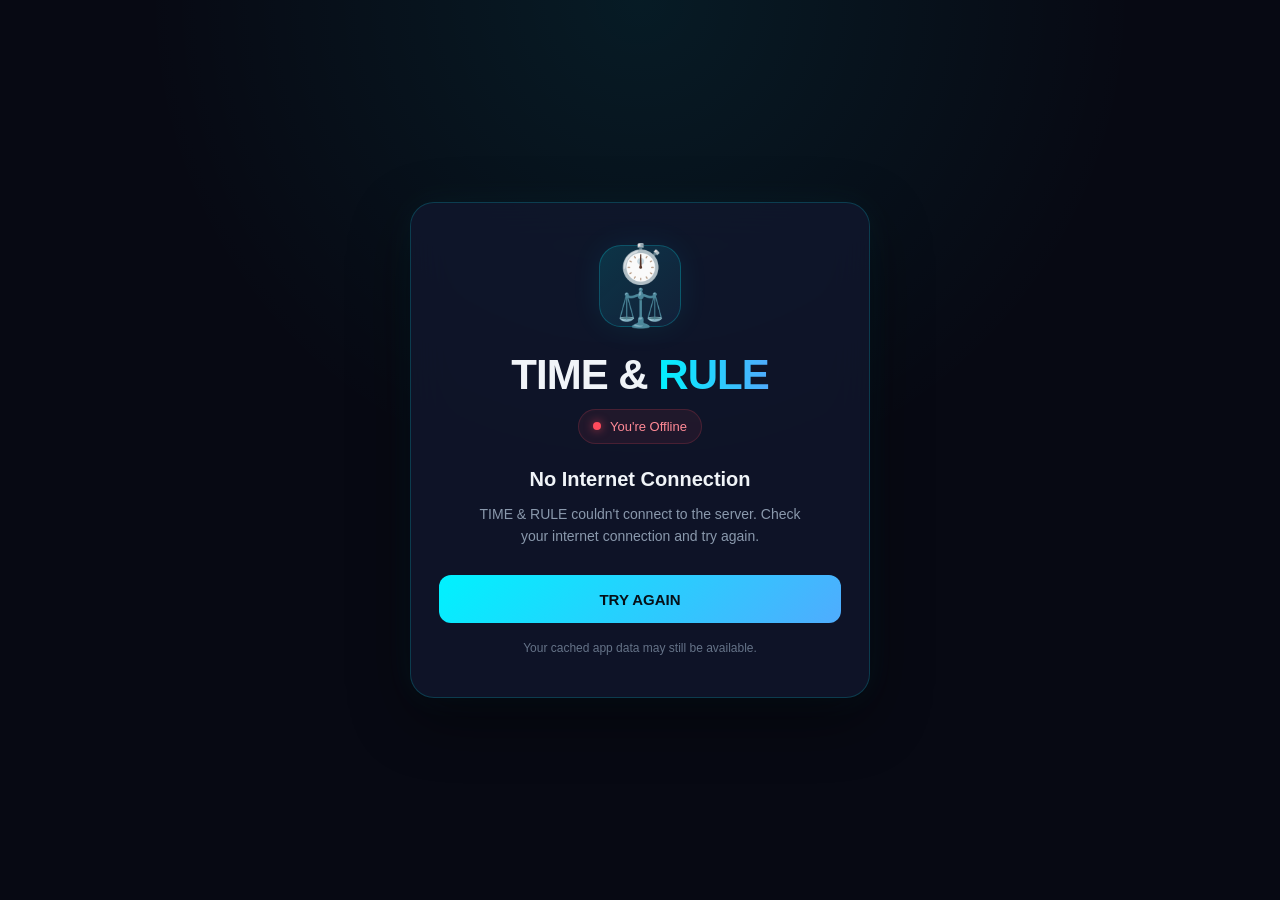
<file: Public/offline.html>
<!DOCTYPE html>
<html lang="en">
<head>
    <meta charset="UTF-8">
    <meta
        name="viewport"
        content="width=device-width, initial-scale=1.0"
    >

    <meta name="theme-color" content="#070913">

    <title>TIME & RULE — Offline</title>

    <style>
        :root {
            --bg: #070913;
            --card: rgba(18, 24, 48, 0.72);
            --border: rgba(0, 242, 254, 0.18);
            --cyan: #00f2fe;
            --blue: #4facfe;
            --text: #f0f4f8;
            --muted: #8a99ad;
        }

        * {
            box-sizing: border-box;
        }

        html,
        body {
            margin: 0;
            width: 100%;
            min-height: 100%;
            font-family: Inter, Arial, sans-serif;
            background:
                radial-gradient(
                    circle at top,
                    rgba(0, 242, 254, 0.08),
                    transparent 45%
                ),
                var(--bg);
            color: var(--text);
        }

        body {
            min-height: 100vh;
            display: flex;
            align-items: center;
            justify-content: center;
            padding: 24px;
        }

        .offline-card {
            width: 100%;
            max-width: 460px;
            padding: 42px 28px;
            text-align: center;

            background: var(--card);
            border: 1px solid var(--border);
            border-radius: 24px;

            backdrop-filter: blur(20px);
            -webkit-backdrop-filter: blur(20px);

            box-shadow:
                0 20px 60px rgba(0, 0, 0, 0.45),
                0 0 35px rgba(0, 242, 254, 0.06);
        }

        .logo {
            width: 82px;
            height: 82px;
            margin: 0 auto 24px;

            display: flex;
            align-items: center;
            justify-content: center;

            border-radius: 22px;

            background: linear-gradient(
                135deg,
                rgba(0, 242, 254, 0.14),
                rgba(79, 172, 254, 0.08)
            );

            border: 1px solid rgba(0, 242, 254, 0.22);

            font-size: 38px;

            box-shadow:
                0 0 30px rgba(0, 242, 254, 0.08);
        }

        h1 {
            margin: 0 0 10px;

            font-size: clamp(28px, 8vw, 42px);
            letter-spacing: -1px;
            font-weight: 700;
        }

        .gradient-text {
            background: linear-gradient(
                90deg,
                var(--cyan),
                var(--blue)
            );

            -webkit-background-clip: text;
            background-clip: text;
            color: transparent;
        }

        h2 {
            margin: 0 0 12px;
            font-size: 20px;
        }

        p {
            margin: 0 auto 28px;
            max-width: 340px;
            color: var(--muted);
            line-height: 1.6;
            font-size: 14px;
        }

        .status {
            display: inline-flex;
            align-items: center;
            gap: 9px;

            margin-bottom: 24px;
            padding: 9px 14px;

            border-radius: 999px;

            background: rgba(255, 75, 92, 0.08);
            border: 1px solid rgba(255, 75, 92, 0.18);

            color: #ff8a96;
            font-size: 13px;
        }

        .status-dot {
            width: 8px;
            height: 8px;
            border-radius: 50%;
            background: #ff4b5c;

            box-shadow:
                0 0 10px rgba(255, 75, 92, 0.7);
        }

        .retry-btn {
            width: 100%;
            min-height: 48px;

            border: 0;
            border-radius: 12px;

            background: linear-gradient(
                135deg,
                var(--cyan),
                var(--blue)
            );

            color: #061018;

            font-size: 15px;
            font-weight: 700;

            cursor: pointer;

            transition:
                transform 0.2s ease,
                box-shadow 0.2s ease;
        }

        .retry-btn:hover {
            transform: translateY(-2px);

            box-shadow:
                0 10px 30px rgba(0, 242, 254, 0.18);
        }

        .retry-btn:active {
            transform: translateY(0);
        }

        .hint {
            margin-top: 18px;
            color: #657388;
            font-size: 12px;
        }
    </style>
</head>

<body>

    <main class="offline-card">

        <div class="logo">
            ⏱️⚖️
        </div>

        <h1>
            TIME & <span class="gradient-text">RULE</span>
        </h1>

        <div class="status">
            <span class="status-dot"></span>
            You're Offline
        </div>

        <h2>No Internet Connection</h2>

        <p>
            TIME & RULE couldn't connect to the server.
            Check your internet connection and try again.
        </p>

        <button
            class="retry-btn"
            type="button"
            onclick="window.location.reload()"
        >
            TRY AGAIN
        </button>

        <div class="hint">
            Your cached app data may still be available.
        </div>

    </main>

</body>
</html>
</file>
